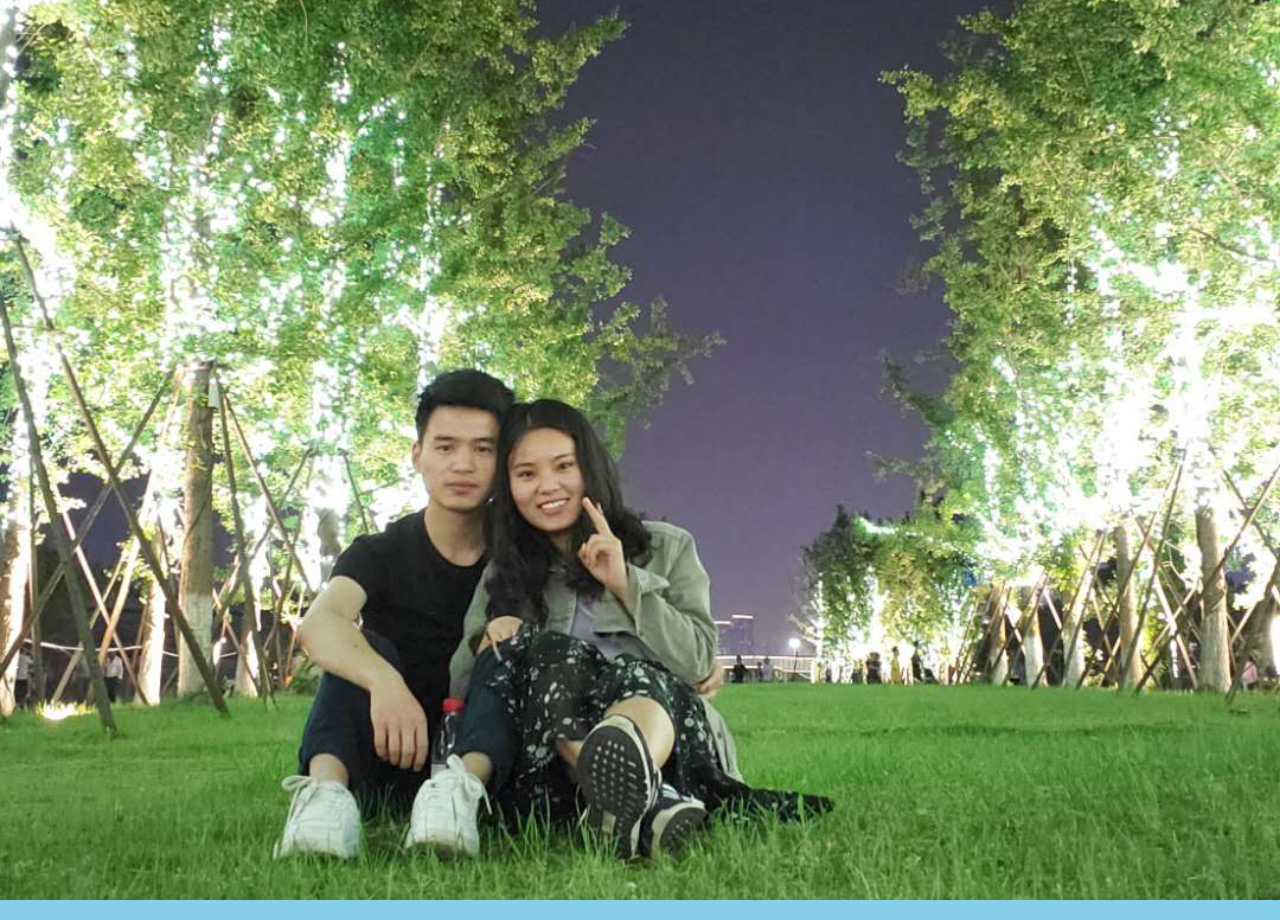
<file: index.html>
<!DOCTYPE html>
<html lang="en">
<head>
    <meta charset="UTF-8">
    <meta name="viewport" content="width=device-width,height=device-height,initial-scale=1.0,minimum-scale=1.0,maximum-scale=1.0,user-scalable=no">
    <title>少点bug，多点爱🙃</title>
    <link rel="stylesheet" href="2048.css">
    <script type="text/javascript" src="jquery-3.2.1.min.js"></script>
    <script src="support.js"></script>
    <script src="main.js"></script>
    <script src="showAnimation.js"></script>
</head>
<body>
    <div class="dn" id="box1">
        <div class="message" id="box2">
            <span>
                我想许下所有的承诺<br><br>
                而且说道做到
            </span>
            <!--<span>
                要
            </span>
            <span>
                好好
            </span>
            <span>
                休息:-)
            </span>-->
            <!-- 天热，注意补充水分 -->
            <!-- 晚上吹空调，盖好被子哦 -->
        </div>
    </div>
<div id="main">
    <div id="before">

    </div>
    <header>
        <h1>2048</h1>
        <a href="javascript:newgame();" id="newgamebutton">New Game</a>
        <p>score: <span id="score">0</span></p>
    </header>
    <div id="grid-container">
        <div class="grid-cell" id="grid-cell-0-0"></div>
        <div class="grid-cell" id="grid-cell-0-1"></div>
        <div class="grid-cell" id="grid-cell-0-2"></div>
        <div class="grid-cell" id="grid-cell-0-3"></div>

        <div class="grid-cell" id="grid-cell-1-0"></div>
        <div class="grid-cell" id="grid-cell-1-1"></div>
        <div class="grid-cell" id="grid-cell-1-2"></div>
        <div class="grid-cell" id="grid-cell-1-3"></div>

        <div class="grid-cell" id="grid-cell-2-0"></div>
        <div class="grid-cell" id="grid-cell-2-1"></div>
        <div class="grid-cell" id="grid-cell-2-2"></div>
        <div class="grid-cell" id="grid-cell-2-3"></div>

        <div class="grid-cell" id="grid-cell-3-0"></div>
        <div class="grid-cell" id="grid-cell-3-1"></div>
        <div class="grid-cell" id="grid-cell-3-2"></div>
        <div class="grid-cell" id="grid-cell-3-3"></div>
    </div>
</div>
    <audio id="audio1" muted autoplay loop src="14.mp3">
        <source>
    </audio>
    <audio id="audio2" muted  autoplay loop src="1701.mp3">
        <source>
    </audio>
</body>
</html>
</file>
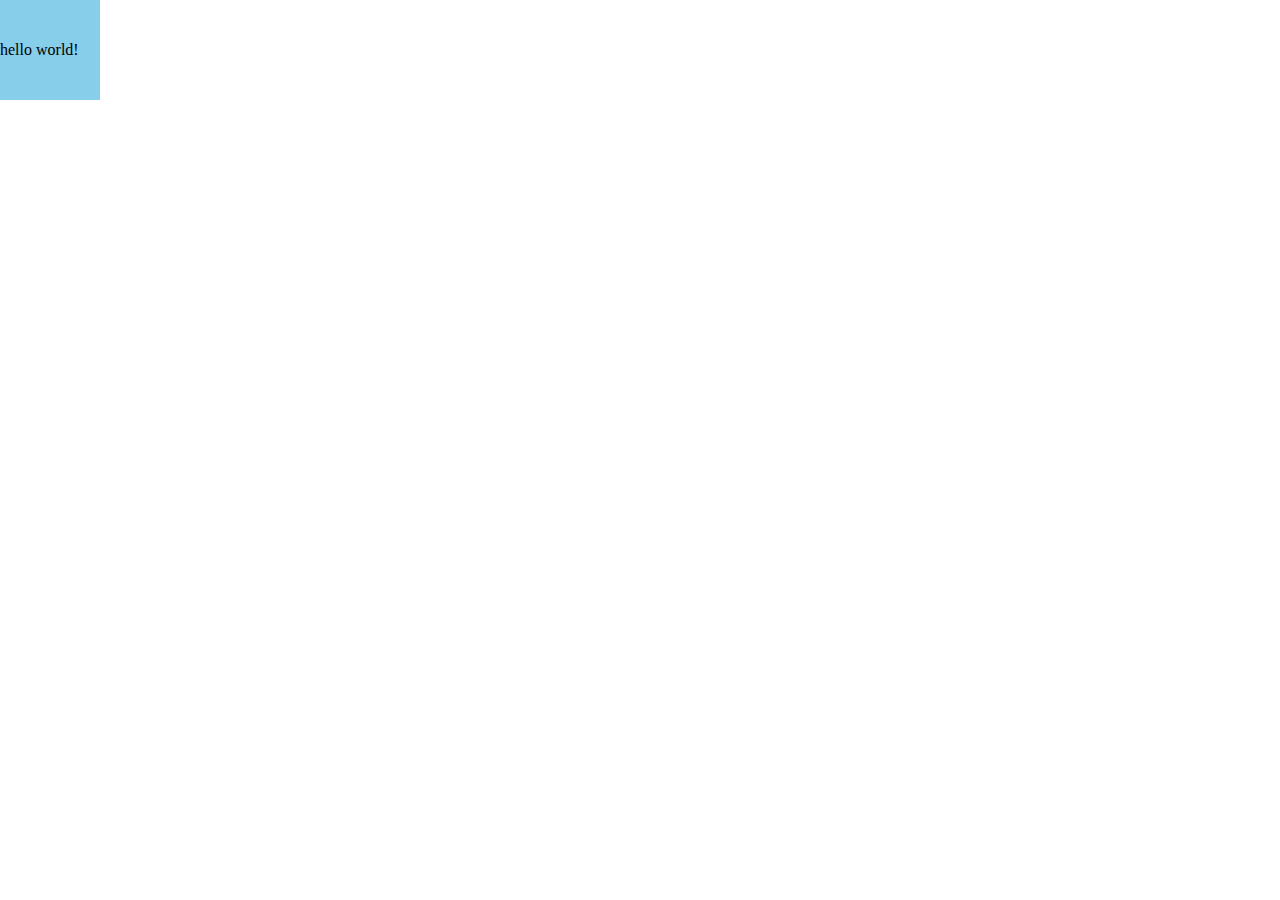
<file: tryMove.html>
<!DOCTYPE html>
<html lang="en">
<head>
	<meta charset="UTF-8">
	<title>Document</title>
	<style>
		*{
			margin: 0;
			padding: 0;
		}
		span{
			display: inline-block;
			width: 100px;
			line-height: 100px;
			background:skyblue;
			animation: move 2s forwards;
		}
		@keyframes move{
			from{
				transform: translateY(100px);
			}
			to{
				transform: translateY(50px);
			}
		}
	</style>
</head>
<body>
	<span>
		hello world!
	</span>
</body>
</html>
</file>
<file: 2048.css>
html,body{
    width: 100%;
    height: 100%;
    position: fixed;
    top: 0;
    left: 0;
    background-color: skyblue;
}
html,body,ul,li,ol,dl,dd,dt,p,h1,h2,h3,h4,h5,h6,form,fieldset,legend,img {
    margin: 0;
    padding: 0
}
#main{
    height: 100%;
    width: 100%;
    position: relative;
}
#before{
    width: 100%;
    height: 100%;
    background:skyblue;
    position: absolute;
    z-index: 80;
}
.dn{
    display: none!important;
}
.message-container{
    width: 100%;
    height: 100%;
    position: fixed;
    top: 0;
    left: 0;
    background: url(loading.jpg) center center;
    /* background: rgba(15, 23, 49, 0.8); */
    background-size: cover;
    font-size:30px;
    z-index: 88;
    animation: fade 5s linear forwards;
}
@keyframes fade {
    0%{
        opacity: 1;
    }
    60%{
        opacity: 0.6;
        /*display: none!important;*/
    }
    100%{
        opacity: 0.1;
    }

}
.message{
    width: 100%;
    line-height: 100%;
    margin:60% auto;
    text-align: center;
    z-index: 999;
    /*animation: fontMove 2s linear forwards;*/
}
@keyframes fontMove {
    0%{
        transform:rotate(-360deg) scale(1);
    }
    50%{
        transform:rotate(-180deg) scale(1.4);
    }
    100%{
        transform:rotate(0deg) scale(1);
    }
}
.message span{
    display: inline-block;
    color: #8385eb;
    opacity: 0;
    font-size:24px;
    animation: spanMove 2s ease forwards;
}
.message span:nth-of-type(1){
    animation-delay: 0ms;
}
/*.message span:nth-of-type(2){
    animation-delay: 500ms;
}
.message span:nth-of-type(3){
    animation-delay: 700ms;
}
.message span:nth-of-type(4){
    animation-delay: 900ms;
}*/
@keyframes spanMove{
    0%{
        opacity: 0;
        transform: translateY(-200px)  scale(1);

    }
    60%{
        transform: translateY(100px)  scale(2);
    }
    100%{
        opacity: 1;
        transform: translateY(80px)  scale(1);
    }
}
header{
    margin: 0 auto;
    width:100%;
    text-align: center;
}
header h1{
    font-family:Arial;
    font-size:40px;
    font-weight:bold;
    margin: 20px;
}
header #newgamebutton{
    display: block;
    margin: 10px auto;
    width: 100px;
    padding: 10px 10px;
    background-color: #8f7a66;
    font-family:Arial;
    color: white;
    border-radius:10px;
    text-decoration: none;
}
header #newgamebutton:hover{
    background: #9f8b77;
}
header p{
    font-family:Arial;
    font-size:25px;
    margin: 10px auto;
}
#grid-container{
    width: 460px;
    height: 460px;
    padding: 20px;
    margin: 0px auto;
    background-color: #bbada0;
    border-radius:10px;
    position: relative;
}
.grid-cell{
    width: 100px;
    height: 100px;
    border-radius:6px;
    background-color: #ccc0b3;
    position: absolute;
}
.number-cell{
    border-radius: 6px;
    font-family:Arial;
    font-weight:bold;
    font-size:26px;
    line-height:100px;
    text-align: center;
    position: absolute;
}
</file>
